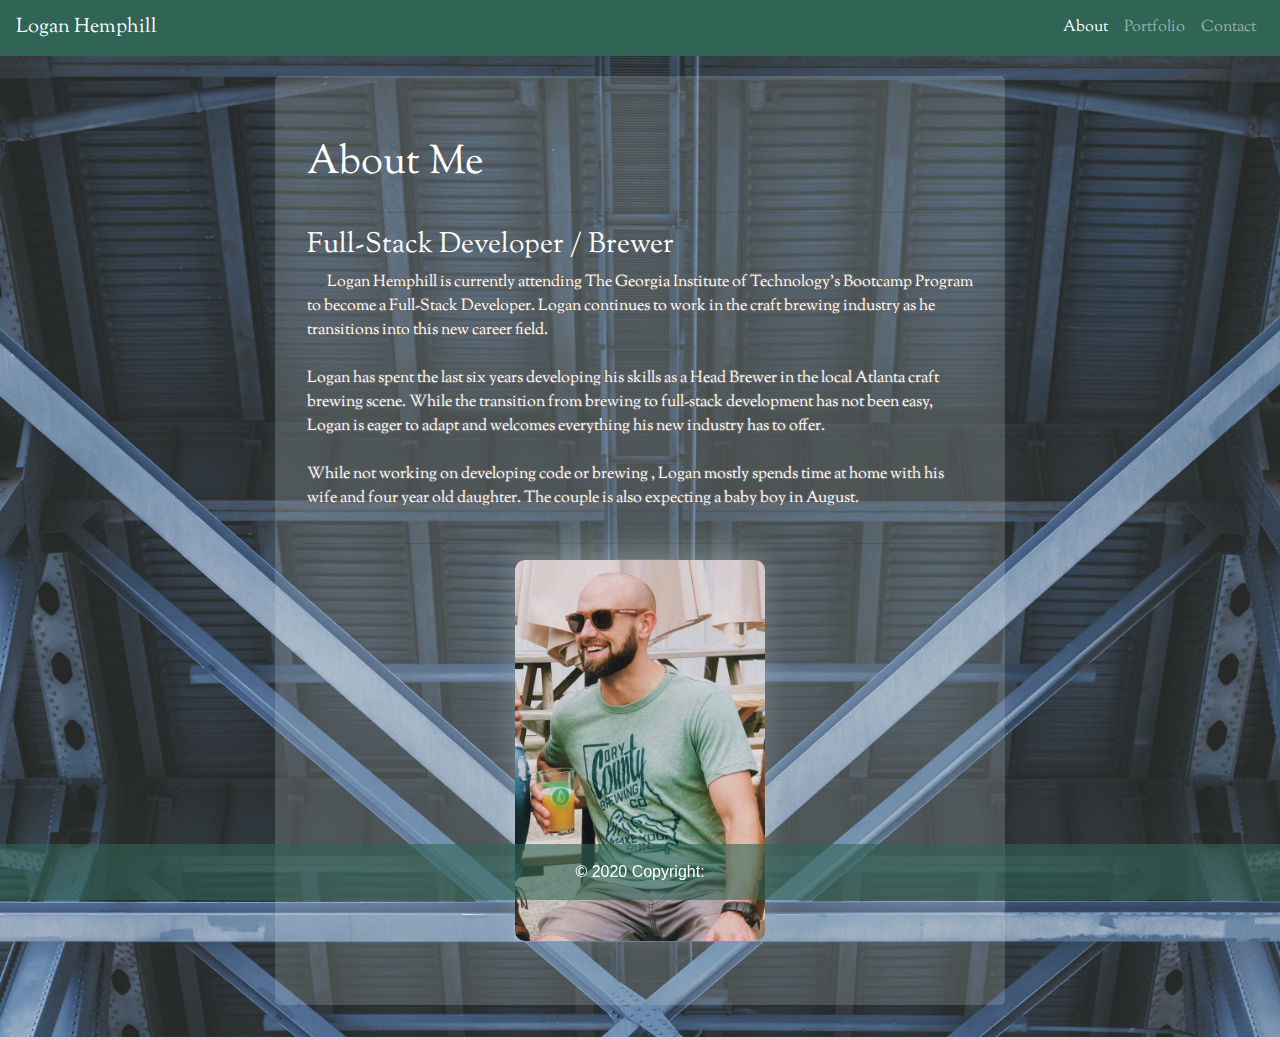
<file: index.html>
<!DOCTYPE html>
<html lang="en">
<head>
    <meta charset="UTF-8">
    <meta name="viewport" content="width=device-width, initial-scale=1.0">
    <title>Logan Hemphill</title>
    <link rel="stylesheet" href="style.css" type="text/css">
    <link href="https://fonts.googleapis.com/css2?family=Sorts+Mill+Goudy&display=swap" rel="stylesheet">
    <link rel="stylesheet" href="https://stackpath.bootstrapcdn.com/bootstrap/4.4.1/css/bootstrap.min.css" integrity="sha384-Vkoo8x4CGsO3+Hhxv8T/Q5PaXtkKtu6ug5TOeNV6gBiFeWPGFN9MuhOf23Q9Ifjh" crossorigin="anonymous">

</head>
<body>
    <nav class="navbar navbar-expand navbar-dark">
        <a class="navbar-brand" href="#">Logan Hemphill</a>
        <button class="navbar-toggler" type="button" data-toggle="collapse" data-target="#navbarNav" aria-controls="navbarNav" aria-expanded="false" aria-label="Toggle navigation">
          <span class="navbar-toggler-icon"></span>
        </button>
        <div class="collapse navbar-collapse" id="navbarNav">
          <ul class="navbar-nav ml-auto">
            <li class="nav-item active">
              <a class="nav-link" href="index.html">About<span class="sr-only">(current)</span></a>
            </li>
            <li class="nav-item">
              <a class="nav-link" href="portfolio.html">Portfolio</a>
            </li>
            <li class="nav-item">
              <a class="nav-link" href="contact.html">Contact</a>
            </li>
          </ul>
        </div>
      </nav>

    <main class="container">
        <div class="row">
            <div class="col-lg-2">
            </div>
            <div class="col-lg-8">
            <section class="jumbotron">
                <div class="row">
                    <div class="col-lg-12">
                        <h1>About Me</h1>
                    </div>
                </div>     
                <div class="row">
                    <div class="col-lg-12">
                        <hr class="my-12">
                        <h3>Full-Stack Developer / Brewer</h3>
                        <p>
                            Logan Hemphill is currently attending The Georgia Institute of Technology's Bootcamp Program to become a Full-Stack Developer. Logan continues to work in the craft brewing industry as he transitions into this new career field.<br><br>
                            Logan has spent the last six years developing his skills as a Head Brewer in the local Atlanta craft brewing scene. While the transition from brewing to full-stack development has not been easy, Logan is eager to adapt and welcomes everything his new industry has to offer.<br><br>
                            While not working on developing code or brewing , Logan mostly spends time at home with his wife and four year old daughter. The couple is also expecting a baby boy in August.
                        </p>
                    </div>
                </div>
                <div class="row">   
                    <div class="col-lg-12">
                        <hr class="my-12">
                        <img id="profile" src="assets/profilePic.jpeg" alt="profile picture" style="width: 250px">
                    </div>
                </div>
            </section>    
            </div>
        </div>
    </main>
    <footer class="page-footer font-small blue">
      <div class="footer-copyright text-center py-3">© 2020 Copyright:
      </div>
    </footer>
        






    <script src="https://code.jquery.com/jquery-3.4.1.slim.min.js" integrity="sha384-J6qa4849blE2+poT4WnyKhv5vZF5SrPo0iEjwBvKU7imGFAV0wwj1yYfoRSJoZ+n" crossorigin="anonymous"></script>
    <script src="https://cdn.jsdelivr.net/npm/popper.js@1.16.0/dist/umd/popper.min.js" integrity="sha384-Q6E9RHvbIyZFJoft+2mJbHaEWldlvI9IOYy5n3zV9zzTtmI3UksdQRVvoxMfooAo" crossorigin="anonymous"></script>
    <script src="https://stackpath.bootstrapcdn.com/bootstrap/4.4.1/js/bootstrap.min.js" integrity="sha384-wfSDF2E50Y2D1uUdj0O3uMBJnjuUD4Ih7YwaYd1iqfktj0Uod8GCExl3Og8ifwB6" crossorigin="anonymous"></script>
</body>
</html>
</file>
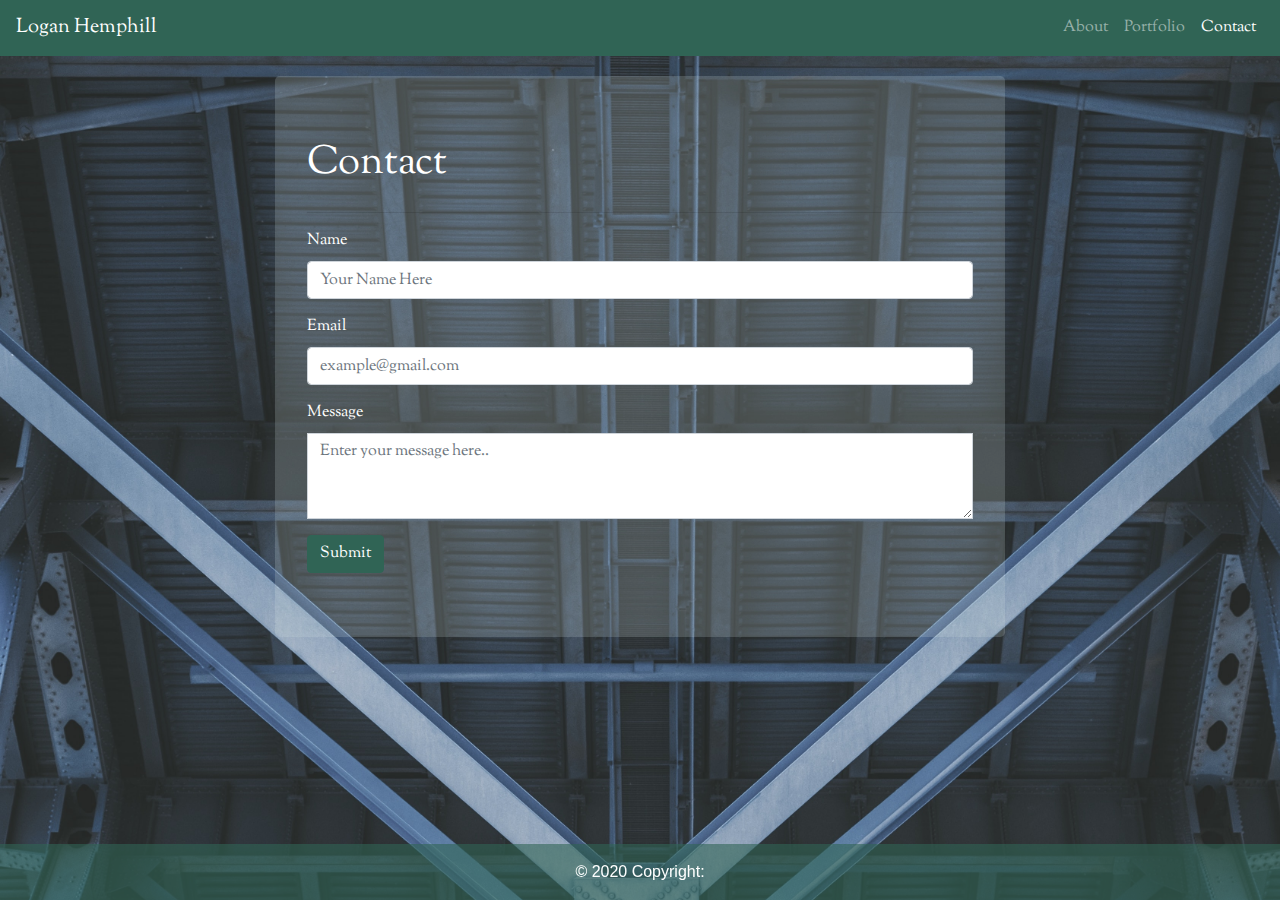
<file: contact.html>
<!DOCTYPE html>
<html lang="en">
<head>
    <meta charset="UTF-8">
    <meta name="viewport" content="width=device-width, initial-scale=1.0">
    <title>Logan Hemphill</title>
    <link rel="stylesheet" href="style.css" type="text/css">
    <link href="https://fonts.googleapis.com/css2?family=Sorts+Mill+Goudy&display=swap" rel="stylesheet">
    <link rel="stylesheet" href="https://stackpath.bootstrapcdn.com/bootstrap/4.4.1/css/bootstrap.min.css" integrity="sha384-Vkoo8x4CGsO3+Hhxv8T/Q5PaXtkKtu6ug5TOeNV6gBiFeWPGFN9MuhOf23Q9Ifjh" crossorigin="anonymous">

</head>
<body>
    <nav class="navbar navbar-expand navbar-dark">
        <a class="navbar-brand" href="index.html">Logan Hemphill</a>
        <button class="navbar-toggler" type="button" data-toggle="collapse" data-target="#navbarNav" aria-controls="navbarNav" aria-expanded="false" aria-label="Toggle navigation">
          <span class="navbar-toggler-icon"></span>
        </button>
        <div class="collapse navbar-collapse" id="navbarNav">
          <ul class="navbar-nav ml-auto">
            <li class="nav-item">
              <a class="nav-link" href="index.html">About</a>
            </li>
            <li class="nav-item">
              <a class="nav-link" href="portfolio.html">Portfolio</a>
            </li>
            <li class="nav-item active">
              <a class="nav-link" href="contact.html">Contact<span class="sr-only">(current)</span></a>
            </li>
          </ul>
        </div>
      </nav>
      <main class="container">
        <div class="row">
            <div class="col-lg-2">
            </div>
            <div class="col-lg-8">
            <section class="jumbotron">
                <div class="row">
                    <div class="col-lg-12">
                        <h1>Contact</h1>
                    </div>
                </div>   
                <div>
                    <form>
                        <hr class="my-12">
                        <div class="form-group">
                          <label for="formGroupExampleInput">Name</label>
                          <input type="text" class="form-control" id="formGroupExampleInput" placeholder="Your Name Here">
                        </div>
                        <div class="form-group">
                          <label for="formGroupExampleInput2">Email</label>
                          <input type="text" class="form-control" id="formGroupExampleInput2" placeholder="example@gmail.com">
                        </div>
                        <div class="form-group">
                            <label for="exampleFormControlTextarea2">Message</label>
                            <textarea class="form-control rounded-0" id="exampleFormControlTextarea2" rows="3" placeholder="Enter your message here.."></textarea>
                          </div>
                        <div>
                            <a class="btn btn-primary btn-med" href="mailto:logan.hemphill86@gmail.com" role="button">Submit</a>
                        </div>
                      </form>
                </div>  
            </section>    
            </div>
        </div>
      </main>
      <footer class="page-footer font-small blue">
        <div class="footer-copyright text-center py-3">© 2020 Copyright:
        </div>
      </footer>
          
     <script src="https://code.jquery.com/jquery-3.4.1.slim.min.js" integrity="sha384-J6qa4849blE2+poT4WnyKhv5vZF5SrPo0iEjwBvKU7imGFAV0wwj1yYfoRSJoZ+n" crossorigin="anonymous"></script>
    <script src="https://cdn.jsdelivr.net/npm/popper.js@1.16.0/dist/umd/popper.min.js" integrity="sha384-Q6E9RHvbIyZFJoft+2mJbHaEWldlvI9IOYy5n3zV9zzTtmI3UksdQRVvoxMfooAo" crossorigin="anonymous"></script>
    <script src="https://stackpath.bootstrapcdn.com/bootstrap/4.4.1/js/bootstrap.min.js" integrity="sha384-wfSDF2E50Y2D1uUdj0O3uMBJnjuUD4Ih7YwaYd1iqfktj0Uod8GCExl3Og8ifwB6" crossorigin="anonymous"></script>
</body>
</html>
</file>
<file: style.css>
.container {
    color: white;
    font-family: 'Sorts Mill Goudy', serif;
}

body {
    background-image: url("assets/lance-anderson-GpEuMWkk9U4-unsplash.jpg");
    background-size: cover;
  }

p {
    text-indent: 20px;
    text-shadow: 
        -1px -1px 0px rgb(100, 100, 100),
         0px -1px 0px rgb(100, 100, 100),
         1px -1px 0px rgb(100, 100, 100),
        -1px  0px 0px rgb(100, 100, 100),
         1px  0px 0px rgb(100, 100, 100),
        -1px  1px 0px rgb(100, 100, 100),
         0px  1px 0px rgb(100, 100, 100),
         1px  1px 0px rgb(100, 100, 100);

}


.navbar {
    background-color: #306455 !important;
    margin-bottom: 20px;
    font-family: 'Sorts Mill Goudy', serif;
}

#profile {
    display:block;
    margin-left:auto;
    margin-right:auto;
    box-shadow: 0px -10px 30px rgb(208, 225, 225, .3);
    border-radius: 10px;
}

.jumbotron {
    color:  white;
    background-color: rgba(208, 225, 225, 0.2) !important;
}

.btn-primary,
.btn-primary:active,
.btn-primary:visited,
.btn-primary:focus {
    background-color: #306455 !important;
    border-color: #306455 !important;

}

.btn-primary:hover {
    color: silver !important;

}

.hero-image1 {
    background-image: url("assets/digital-marketing-meeting.jpg");
    height: 200px;
    background-position: center;
    background-repeat: no-repeat;
    background-size: cover;
    position: relative;
    margin-bottom: 10px;
}

.hero-image2 {
    background-image: url("https://www.zelda.com/breath-of-the-wild/assets/img/media/wallpaper-1-thumb.jpg");
    height: 200px;
    background-position: center;
    background-repeat: no-repeat;
    background-size: cover;
    position: relative;
    margin-bottom: 10px;
}

.hero-image3 {
    background-image: url("https://images.unsplash.com/photo-1570937943292-a574bd5bc722?ixlib=rb-1.2.1&ixid=eyJhcHBfaWQiOjEyMDd9&auto=format&fit=crop&w=800&q=60");
    height: 200px;
    background-position: center;
    background-repeat: no-repeat;
    background-size: cover;
    position: relative;
    margin-bottom: 10px;
}

.hero-image4 {
    background-image: url("https://images.unsplash.com/photo-1558655146-364adaf1fcc9?ixlib=rb-1.2.1&ixid=eyJhcHBfaWQiOjEyMDd9&auto=format&fit=crop&w=800&q=60");
    height: 200px;
    background-position: center;
    background-repeat: no-repeat;
    background-size: cover;
    position: relative;
    margin-bottom: 10px;
}

.hero-image5 {
    background-image: url("https://images.unsplash.com/photo-1563941402830-3bae42b67b38?ixlib=rb-1.2.1&ixid=eyJhcHBfaWQiOjEyMDd9&auto=format&fit=crop&w=800&q=60");
    height: 200px;
    background-position: center;
    background-repeat: no-repeat;
    background-size: cover;
    position: relative;
    margin-bottom: 10px;
}

.hero-image6 {
    background-image: url("https://images.unsplash.com/photo-1493225457124-a3eb161ffa5f?ixlib=rb-1.2.1&ixid=eyJhcHBfaWQiOjEyMDd9&auto=format&fit=crop&w=800&q=60");
    height: 200px;
    background-position: center;
    background-repeat: no-repeat;
    background-size: cover;
    position: relative;
    margin-bottom: 10px;
}


.imgtext a {
    text-align: center;
    background-color: #306455;
    position: absolute;
    bottom: 0;
    left: 0;
    right: 0;
    padding-top: 3px;
    height: 25px;
    color: white;
    
}   

.imgtext a:hover {
    color: silver;
    text-decoration: none;
}

.page-footer {
    position: fixed;
    bottom: 0;
    width: 100%;
    color:  white;
    background-color: rgba(48, 100, 85, .6) !important;
}
</file>
